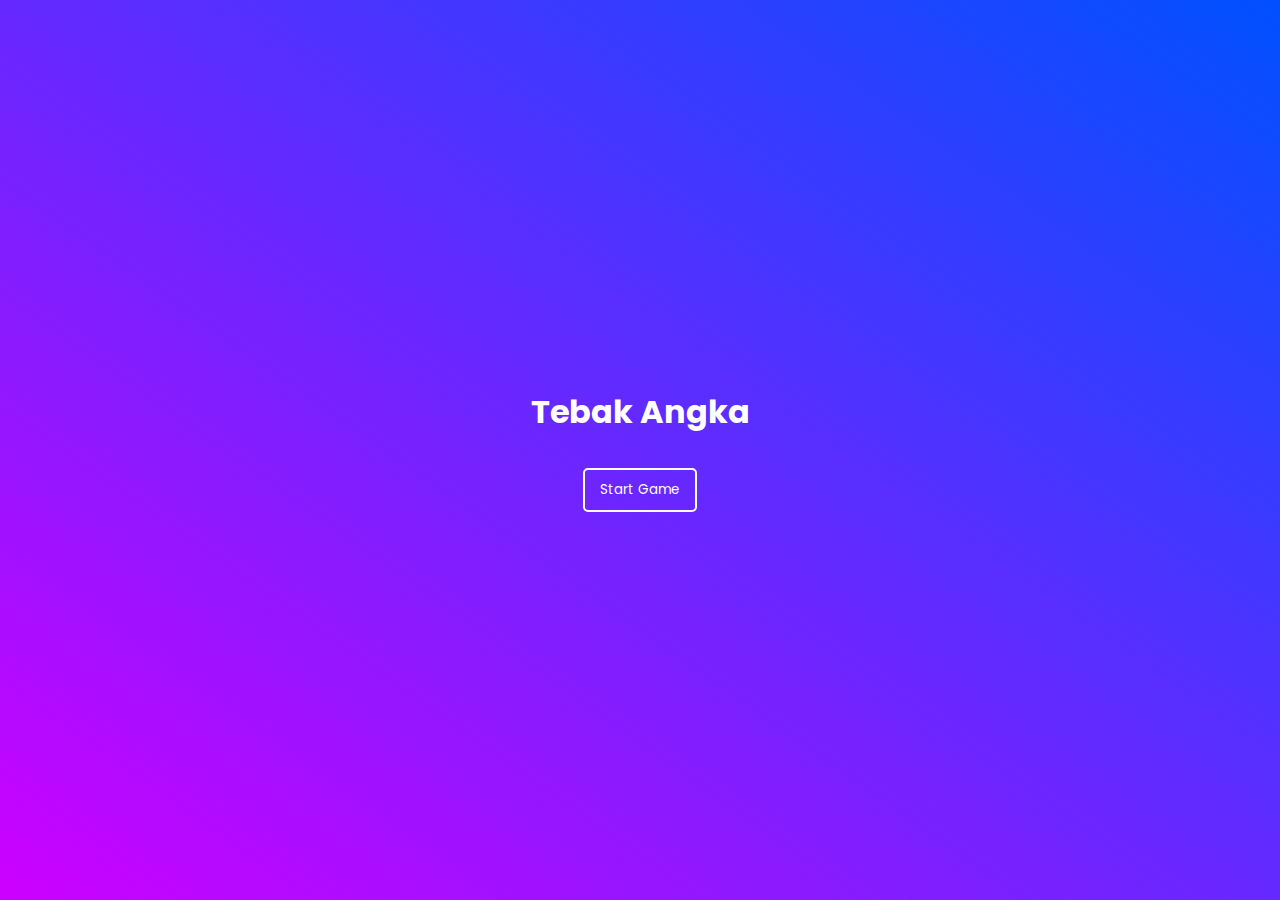
<file: index.html>
<!DOCTYPE html>
<html lang="en">
  <head>
    <meta charset="UTF-8" />
    <meta name="viewport" content="width=device-width, initial-scale=1.0" />
    <title>Tebak Angka</title>
    <link rel="stylesheet" href="styles/style.css"
  </head>
  <body>
    <div class="container">
      <h1>Tebak Angka</h1>

      <button class="play-button js-play-button">Start Game</button>

      <div class="selection-levels">
        <h2>Choose your levels:</h2>

        <div class="level-of-buttons">
          <button onclick="maxNumber(50)">Easy</button>
          <button onclick="maxNumber(100)">Medium</button>
          <button onclick="maxNumber(200)">Hard</button>
        </div>

        <button class="back-button js-back-button">Back</button>
      </div>
    </div>

    <script src="scripts/script.js"></script>
  </body>
</html>
</file>
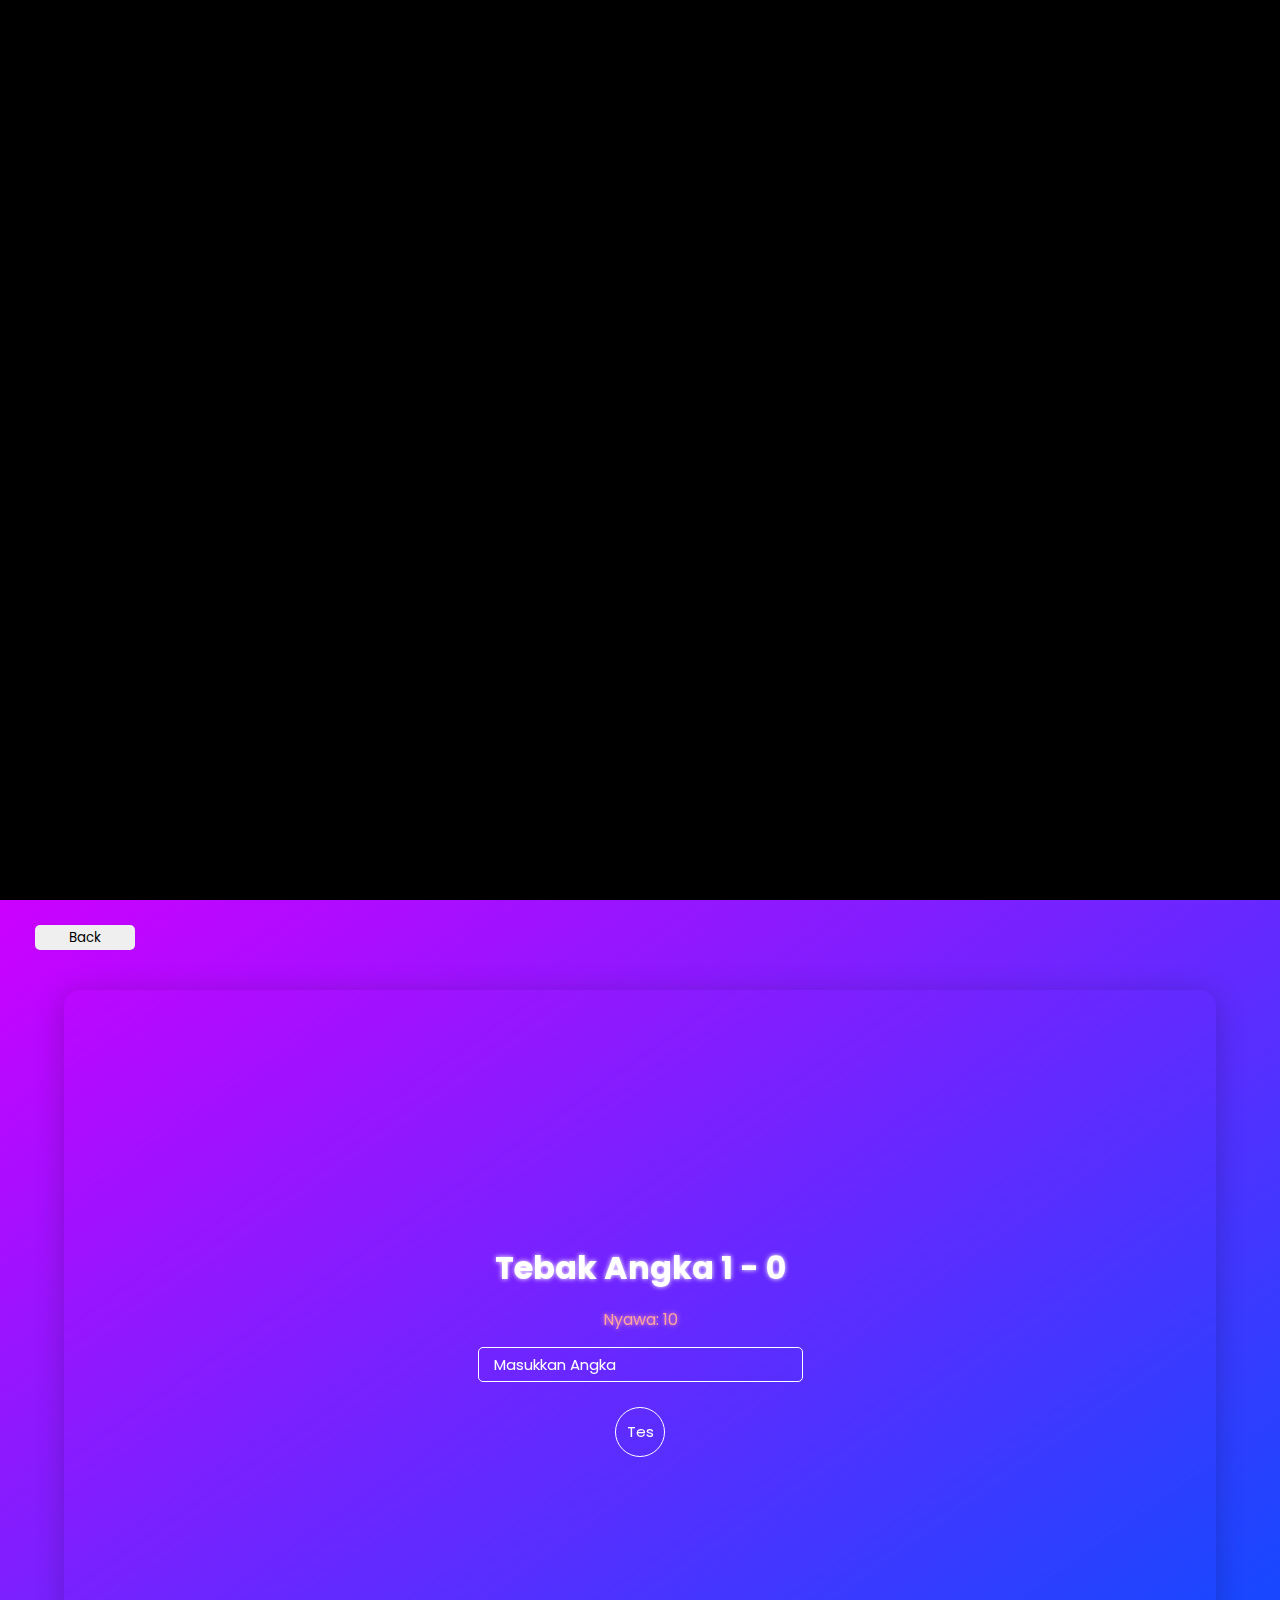
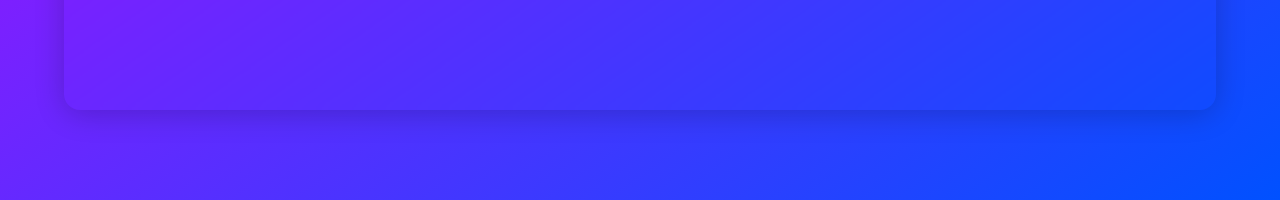
<file: game.html>
<!DOCTYPE html>
<html lang="en">
  <head>
    <meta charset="UTF-8" />
    <meta name="viewport" content="width=device-width, initial-scale=1.0" />
    <title>Tebak Angka</title>
    <link rel="stylesheet" href="styles/game.css" />
  </head>
  <body>
    <div class="loading js-loading">
      <iframe
        src="https://lottie.host/embed/90a706ff-d723-4c65-96b6-541ff3f22479/ZN9jDIzjpL.lottie"
      ></iframe>
    </div>

    <div class="container">
      <main class="content">
        <h1 class="js-title"></h1>

        <p class="health js-health"></p>

        <input
          type="number"
          class="input-number js-input-number"
          placeholder="Masukkan Angka"
        />

        <p class="result js-result"></p>
        <div class="js-confirmation-button"></div>

        <button class="button js-button">Tes</button>

        <div class="true-number js-true-number"></div>
      </main>
      <button class="back-button js-back-button">Back</button>
    </div>
    <script src="scripts/game.js"></script>
  </body>
</html>
</file>
<file: styles/style.css>
@import url("https://fonts.googleapis.com/css2?family=Poppins:ital,wght@0,100;0,200;0,300;0,400;0,500;0,600;0,700;0,800;0,900;1,100;1,200;1,300;1,400;1,500;1,600;1,700;1,800;1,900&display=swap");

* {
  margin: 0;
  padding: 0;
  box-sizing: border-box;
  font-family: "Poppins", serif;
}

html,
body {
  height: 100%;
}

.container {
  display: flex;
  flex-direction: column;
  justify-content: center;
  align-items: center;
  gap: 2em;

  height: 100%;
  background-image: linear-gradient(
    to bottom left,

    rgb(0, 81, 255),
    rgb(204, 0, 255)
  );
}

.selection-levels {
  display: none;
}

.container > h1 {
  color: white;
}

.play-button {
  background-color: transparent;
  border: 2px solid white;
  border-radius: 5px;
  color: white;
  padding: 10px 15px;
  cursor: pointer;
  transition: all 0.3s ease-out;
}

.play-button:hover {
  background-color: black;
  border: none;
}

.selection-levels > h2 {
  color: white;
  text-align: center;
}

.selection-levels .level-of-buttons {
  margin-top: 20px;
  display: flex;
  gap: 20px;
  justify-content: center;
}

.level-of-buttons > button {
  background-color: transparent;
  border: 2px solid white;
  border-radius: 5px;
  padding: 10px 15px;
  color: white;
  cursor: pointer;
}

.level-of-buttons > button:first-child {
  background-color: rgb(10, 177, 10);
}

.level-of-buttons > button:nth-child(2) {
  background-color: rgb(223, 238, 14);
  color: black;
}

.level-of-buttons > button:last-child {
  background-color: red;
}

.container .back-button {
  width: 100%;
  height: 30px;
  margin-top: 30px;
  border: none;
  border-radius: 20px;
  cursor: pointer;
}
</file>
<file: styles/game.css>
@import url("https://fonts.googleapis.com/css2?family=Poppins:ital,wght@0,100;0,200;0,300;0,400;0,500;0,600;0,700;0,800;0,900;1,100;1,200;1,300;1,400;1,500;1,600;1,700;1,800;1,900&display=swap");

* {
  margin: 0;
  padding: 0;
  box-sizing: border-box;
  font-family: "Poppins", serif;
}

html,
body {
  height: 100%;
}

.loading {
  width: 100%;
  height: 100%;
  background-color: black;

  position: relative;
}

.loading > iframe {
  border: none;
  width: 300px;
  height: 300px;

  position: absolute;
  top: 50%;
  left: 50%;
  transform: translate(-50%, -50%);
}

.container {
  background-image: linear-gradient(
    to bottom right,
    rgb(204, 0, 255),
    rgb(0, 81, 255)
  );
  height: 100%;

  position: relative;
}

.content {
  /* From https://css.glass */
  background: transparent;
  border-radius: 16px;
  box-shadow: 0 4px 30px rgba(0, 0, 0, 0.2);
  backdrop-filter: blur(5px);
  -webkit-backdrop-filter: blur(10px);
  border: 1px solid rgba(255, 255, 255, 0);
  width: 90vw;
  height: 80vh;

  display: flex;
  flex-direction: column;
  align-items: center;
  justify-content: center;

  position: absolute;
  top: 50%;
  left: 50%;
  transform: translate(-50%, -50%);
}

.content > h1,
.content .health {
  color: white;
  text-shadow: 0 0 5px;
  margin-bottom: 15px;
  text-align: center;
}

.content .health {
  color: rgb(255, 163, 163);
}

.content .input-number {
  outline: none;
  border: 1px solid white;
  margin-bottom: 50px;
  padding: 5px 15px;
  border-radius: 5px;
  background-color: transparent;
  color: white;
  font-size: 15px;
}

.content .input-number::-webkit-inner-spin-button,
.content .input-number::-webkit-outer-spin-button {
  appearance: none;
}

.content .input-number::placeholder {
  color: white;
}

.content .button {
  background-color: transparent;
  border: 1px solid white;
  color: white;
  width: 50px;
  height: 50px;
  border-radius: 50%;
  font-size: 15px;
  cursor: pointer;
  transition: all 0.3s ease-in-out;
}

.button:hover {
  background-color: white;
  border: none;
  color: black;
}

.true-number {
  color: white;
  text-align: center;
}

.true-number > p:nth-last-child(3) {
  margin-top: 20px;
}

.js-confirmation-button {
  margin-top: -25px;
}

.js-confirmation-button > p {
  color: white;
}

.js-confirmation-button > .confirmation-button {
  margin-top: 10px;

  display: flex;
  justify-content: space-between;
}

.js-confirmation-button > .confirmation-button > button {
  width: 50px;
  height: 25px;
  cursor: pointer;
  border-radius: 5px;
  border: none;
}

.confirmation-button > button {
  width: 50px;
  height: 25px;
  cursor: pointer;
  border-radius: 5px;
  border: none;
}

.result {
  color: white;
  margin: -30px 0 30px;
}

.back-button {
  width: 100px;
  height: 25px;
  border-radius: 5px;
  border: none;

  position: absolute;
  top: 25px;
  left: 35px;
}
</file>
